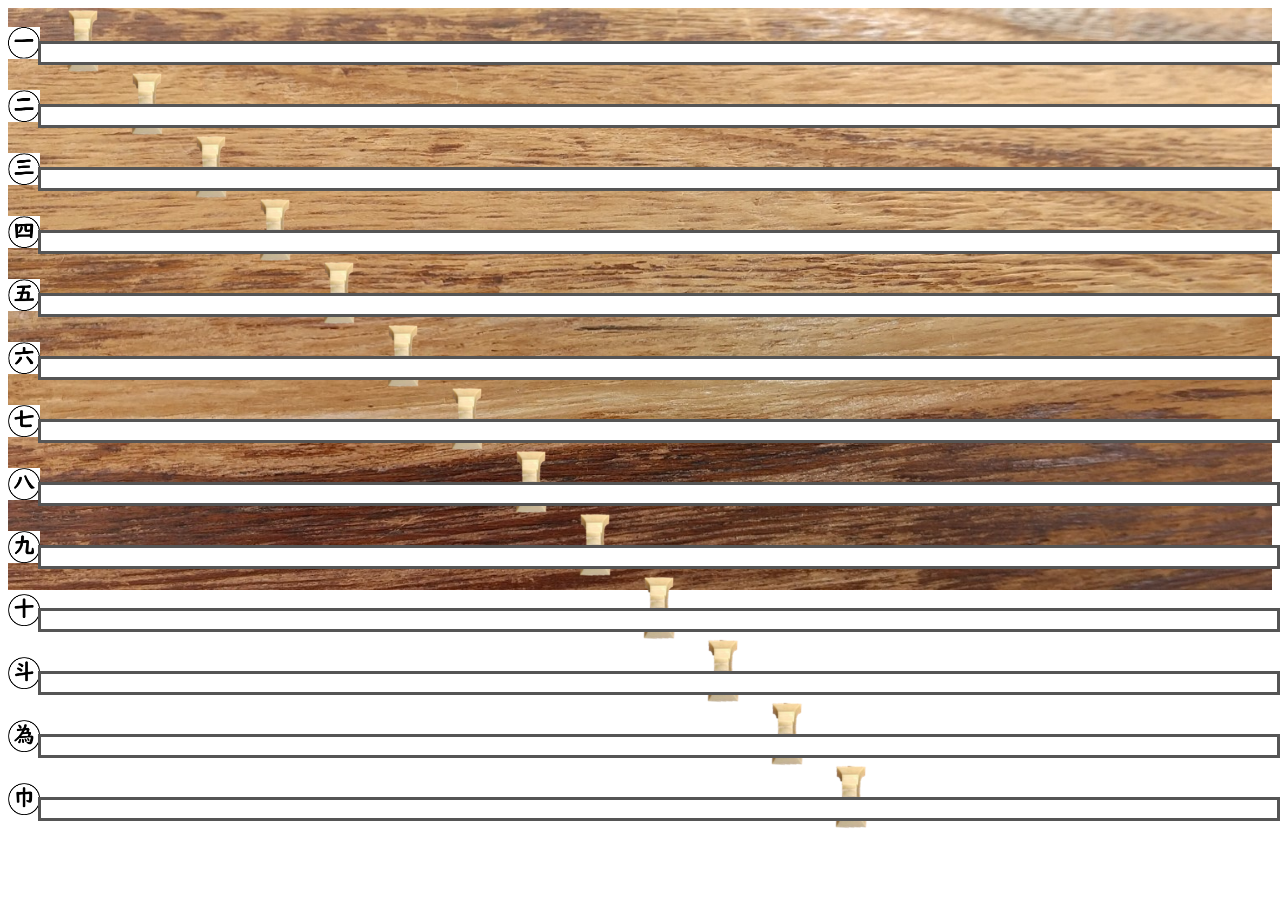
<file: index.html>
<!DOCTYPE html>
<html>
<head>
<meta charset="UTF-8">
<meta name="viewport" content="width=320,initial-scale=1.0">
<link rel="stylesheet" href="koto_view.css">
</head>

<body>

<div class="mokume"><img src="木目.jpeg">
   <div>
        <span class="bangou1"><img src="01_一まる.png"></span>
	<span class="hashira1"><img src="hashira.png"></span>
	<span class="str1" id="str1"></span>
   </div>
   <div>
        <span class="bangou2"><img src="02_二まる.png"></span>
	<span class="hashira2"><img src="hashira.png"></span>
	<span class="str2" id="str2"></span>
   </div>
   <div>
        <span class="bangou3"><img src="03_三まる.png"></span>
	<span class="hashira3"><img src="hashira.png"></span>
	<span  class="str3" id="str3"></span>
   </div>
   <div>
        <span class="bangou4"><img src="04_四まる.png"></span>
	<span class="hashira4"><img src="hashira.png"></span>
	<span class="str4" id="str4"></span>
   </div>
   <div>
        <span class="bangou5"><img src="05_五まる.png"></span>
	<span class="hashira5"><img src="hashira.png"></span>
	<span class="str5" id="str5"></span>
   </div>
   <div>
        <span class="bangou6"><img src="06_六まる.png"></span>
	<span class="hashira6"><img src="hashira.png"></span>
	<span class="str6" id="str6"></span>
   </div>
   <div>
        <span class="bangou7"><img src="07_七まる.png"></span>
	<span class="hashira7"><img src="hashira.png"></span>
	<span class="str7" id="str7"></span>
   </div>
   <div>
        <span class="bangou8"><img src="08_八まる.png"></span>
	<span class="hashira8"><img src="hashira.png"></span>
	<span class="str8" id="str8"></span>
   </div>
   <div>
        <span class="bangou9"><img src="09_九まる.png"></span>
	<span class="hashira9"><img src="hashira.png"></span>
	<span class="str9" id="str9"></span>
   </div>
   <div>
        <span class="bangou10"><img src="10_十まる.png"></span>
	<span class="hashira10"><img src="hashira.png"></span>
	<span class="str10" id="str10"></span>
   </div>
   <div>
        <span class="bangou11"><img src="11_斗まる.png"></span>
	<span class="hashira11"><img src="hashira.png"></span>
	<span class="str11" id="str11"></span>
   </div>
   <div>
        <span class="bangou12"><img src="12_為まる.png"></span>
	<span class="hashira12"><img src="hashira.png"></span>
	<span class="str12" id="str12"></span>
   </div>
   <div>
        <span class="bangou13"><img src="13_巾まる.png"></span>
	<span class="hashira13"><img src="hashira.png"></span>
	<span class="str13" id="str13"></span>
   </div>
</div>
</body>
<script src="koto_function.js"></script>

</html>
</file>
<file: koto_view.css>
.mokume img{
    position:relative;
    width: 100%;
}
.bangou1 img{
    position:absolute;
    z-index:1;
    width: 2.5%;
    top: 3%;
}
.bangou2 img{
    position:absolute;
    width: 2.5%;
    top: 10%;
}
.bangou3 img{
    position:absolute;
    width: 2.5%;
    top: 17%;
}
.bangou4 img{
    position:absolute;
    width: 2.5%;
    top: 24%;
}
.bangou5 img{
    position:absolute;
    width: 2.5%;
    top: 31%;
}
.bangou6 img{
    position:absolute;
    width: 2.5%;
    top: 38%;
}
.bangou7 img{
    position:absolute;
    width: 2.5%;
    top: 45%;
}
.bangou8 img{
    position:absolute;
    width: 2.5%;
    top: 52%;
}
.bangou9 img{
    position:absolute;
    width: 2.5%;
    top: 59%;
}
.bangou10 img{
    position:absolute;
    width: 2.5%;
    top: 66%;
}
.bangou11 img{
    position:absolute;
    width: 2.5%;
    top: 73%;
}
.bangou12 img{
    position:absolute;
    width: 2.5%;
    top: 80%;
}
.bangou13 img{
    position:absolute;
    width: 2.5%;
    top: 87%;
}
.hashira1 img{
    position:absolute;
    z-index:1;
    width: 3%;
    top: 1%;
    left:5%;
}
.hashira2 img{
    z-index:1;
    position:absolute;
    width: 3%;
    top: 8%;
    left:10%;
}
.hashira3 img{
    z-index:1;
    position:absolute;
    width: 3%;
    top: 15%;
    left:15%;
}
.hashira4 img{
    z-index:1;
    position:absolute;
    width: 3%;
    top: 22%;
    left:20%;
}
.hashira5 img{
    z-index:1;
    position:absolute;
    width: 3%;
    top: 29%;
    left:25%;
}
.hashira6 img{
    z-index:1;
    position:absolute;
    width: 3%;
    top: 36%;
    left:30%;
}
.hashira7 img{
    z-index:1;
    position:absolute;
    width: 3%;
    top: 43%;
    left:35%;
}
.hashira8 img{
    z-index:1;
    position:absolute;
    width: 3%;
    top: 50%;
    left:40%;
}
.hashira9 img{
    z-index:1;
    position:absolute;
    width: 3%;
    top: 57%;
    left:45%;
}
.hashira10 img{
    z-index:1;
    position:absolute;
    width: 3%;
    top: 64%;
    left:50%;
}
.hashira11 img{
    z-index:1;
    position:absolute;
    width: 3%;
    top: 71%;
    left:55%;
}
.hashira12 img{
    z-index:1;
    position:absolute;
    width: 3%;
    top: 78%;
    left:60%;
}
.hashira13 img{
    z-index:1;
    position:absolute;
    width: 3%;
    top: 85%;
    left:65%;
}
.str1{
    position:absolute;
    z-index:2;
    top: 4.5%;
    left: 3%;
    height: 2%;
    border: solid 3px #555555;
    background-color: white;
    width: 96.5%;
}
.str2 {
    z-index: 2;
    position: absolute;
    top: 11.5%;
    left: 3%;
    height: 2%;
    border: solid 3px #555555;
    background-color: white;
    width: 96.5%;
}
.str3 {
    z-index: 2;
    position: absolute;
    top: 18.5%;
    left: 3%;
    height: 2%;
    border: solid 3px #555555;
    background-color: white;
    width: 96.5%;
}
.str4 {
    z-index: 2;
    position: absolute;
    top: 25.5%;
    left: 3%;
    height: 2%;
    border: solid 3px #555555;
    background-color: white;
    width: 96.5%;
}
.str5 {
    z-index: 2;
    position: absolute;
    top: 32.5%;
    left: 3%;
    height: 2%;
    border: solid 3px #555555;
    background-color: white;
    width: 96.5%;
}
.str6 {
    z-index: 2;
    position: absolute;
    top: 39.5%;
    left: 3%;
    height: 2%;
    border: solid 3px #555555;
    background-color: white;
    width: 96.5%;
}
.str7 {
    z-index: 2;
    position: absolute;
    top: 46.5%;
    left: 3%;
    height: 2%;
    border: solid 3px #555555;
    background-color: white;
    width: 96.5%;
}
.str8 {
    z-index: 2;
    position: absolute;
    top: 53.5%;
    left: 3%;
    height: 2%;
    border: solid 3px #555555;
    background-color: white;
    width: 96.5%;
}
.str9 {
    z-index: 2;
    position: absolute;
    top: 60.5%;
    left: 3%;
    height: 2%;
    border: solid 3px #555555;
    background-color: white;
    width: 96.5%;
}
.str10 {
    z-index: 2;
    position: absolute;
    top: 67.5%;
    left: 3%;
    height: 2%;
    border: solid 3px #555555;
    background-color: white;
    width: 96.5%;
}
.str11 {
    z-index: 2;
    position: absolute;
    top: 74.5%;
    left: 3%;
    height: 2%;
    border: solid 3px #555555;
    background-color: white;
    width: 96.5%;
}
.str12 {
    z-index: 2;
    position: absolute;
    top: 81.5%;
    left: 3%;
    height: 2%;
    border: solid 3px #555555;
    background-color: white;
    width: 96.5%;
}
.str13 {
    z-index: 2;
    position: absolute;
    top: 88.5%;
    left: 3%;
    height: 2%;
    border: solid 3px #555555;
    background-color: white;
    width: 96.5%;
}
</file>
